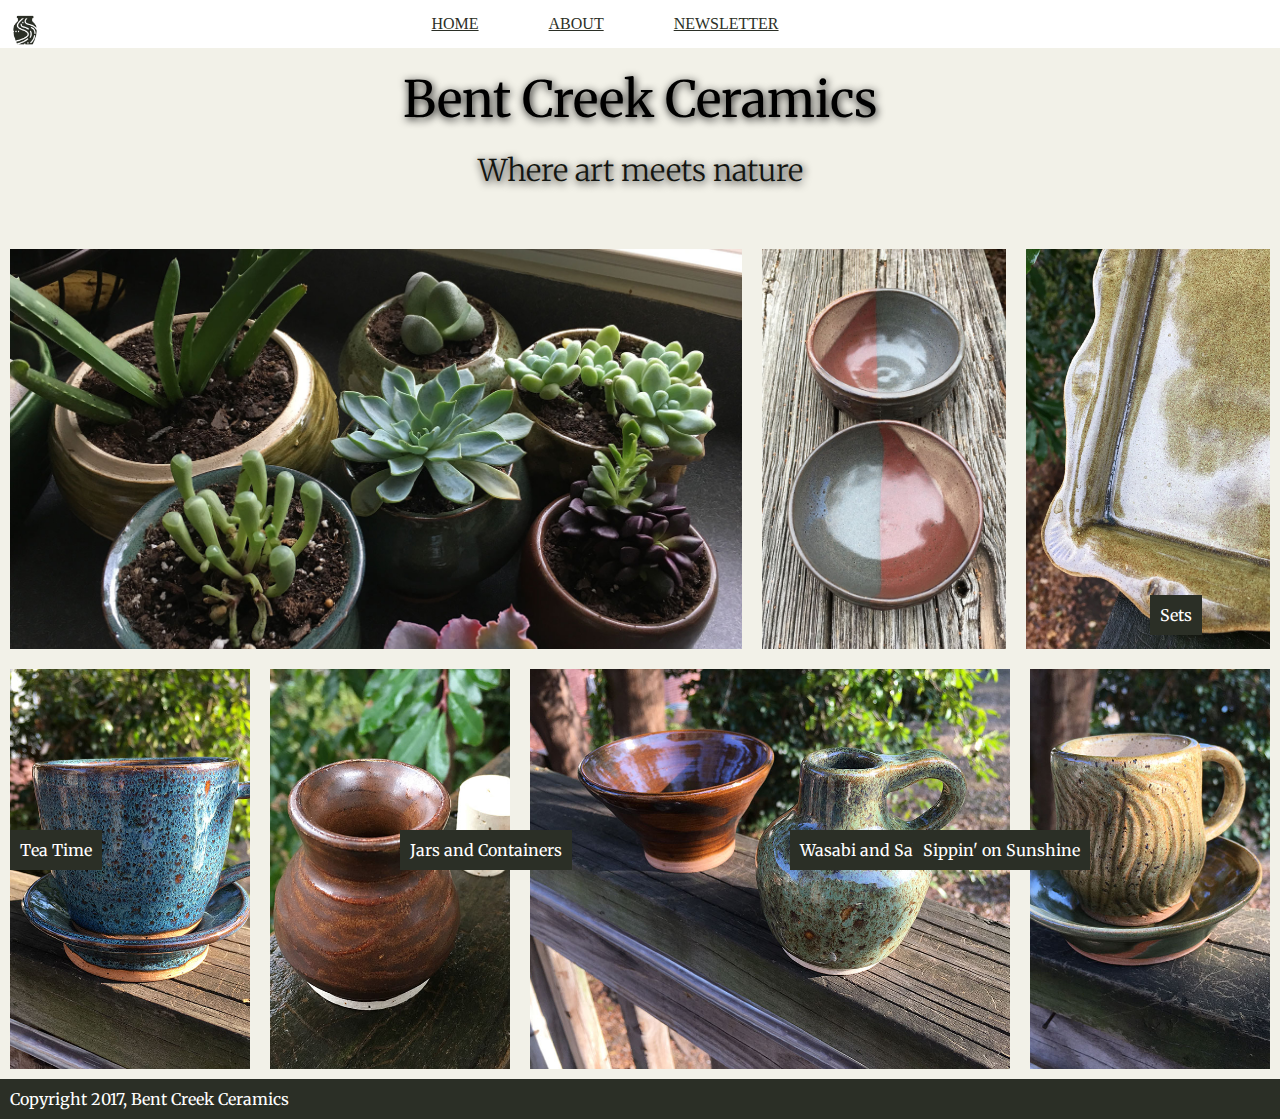
<file: index.html>
<!DOCTYPE html>
<html lang="en">
    <head>
        <title>Bent Creek Ceramics</title>
        <link href="styles.css" rel="stylesheet">
        <link href="https://fonts.googleapis.com/css?family=Merriweather:300,300i,400,400i,700|Roboto:300,300i,400,400i" rel="stylesheet">
    </head>
    <body>
        <section class="home_nav_bar">
            <nav class="home_nav">
                <img id="nav_vase" src="images/optimized/bent-creek-logo.png" alt= "navigation logo">
                <a href="index.html"> home</a>
                <a href="about/about.html"> about</a>
                <a href="newsletter/newsletter.html"> newsletter</a>
            </nav>
        </section>
        <div>
        <section>
        <header class="home_header">
            <h1 id="top_head">Bent Creek Ceramics</h1>
            <h2 id="bottom_head">Where art meets nature</h2>
        </header>
        </section>
        <section class="images">
            <div class="top_row">
            <img  src="images/optimized/product-1.jpg" alt="pots with flowers">
            <p id= "p_one">Endless Possibilities</p>
            <img src="images/optimized/product-2.jpg" alt="empty bowl">
            <p id= "p_two">Sets</p>
            <img src="images/optimized/product-3.jpg" alt="empty tray">
            </div>
            <div class="bottom_row">
            <p id= "p_three">Textures</p>
            <img src="images/optimized/product-4.jpg" alt="idle tea cup">
            <p id= "p_four">Tea Time</p>
            <img src="images/optimized/product-5.jpg" alt="orange jar">
            <p id= "p_five">Jars and Containers</p>
            <img src="images/optimized/product-6.jpg" alt="empty vase">
            <p id= "p_six">Wasabi and Saki</p>
            <img src="images/optimized/product-7.jpg" alt="wooden teacup">
            <p id= "p_seven">Sippin' on Sunshine</p>
            </div>
        
        </section>
        <section>
            <footer>
                <p> Copyright 2017, Bent Creek Ceramics </p>

            </footer>
        </section>
        </div>
    </body>
</html>
</file>
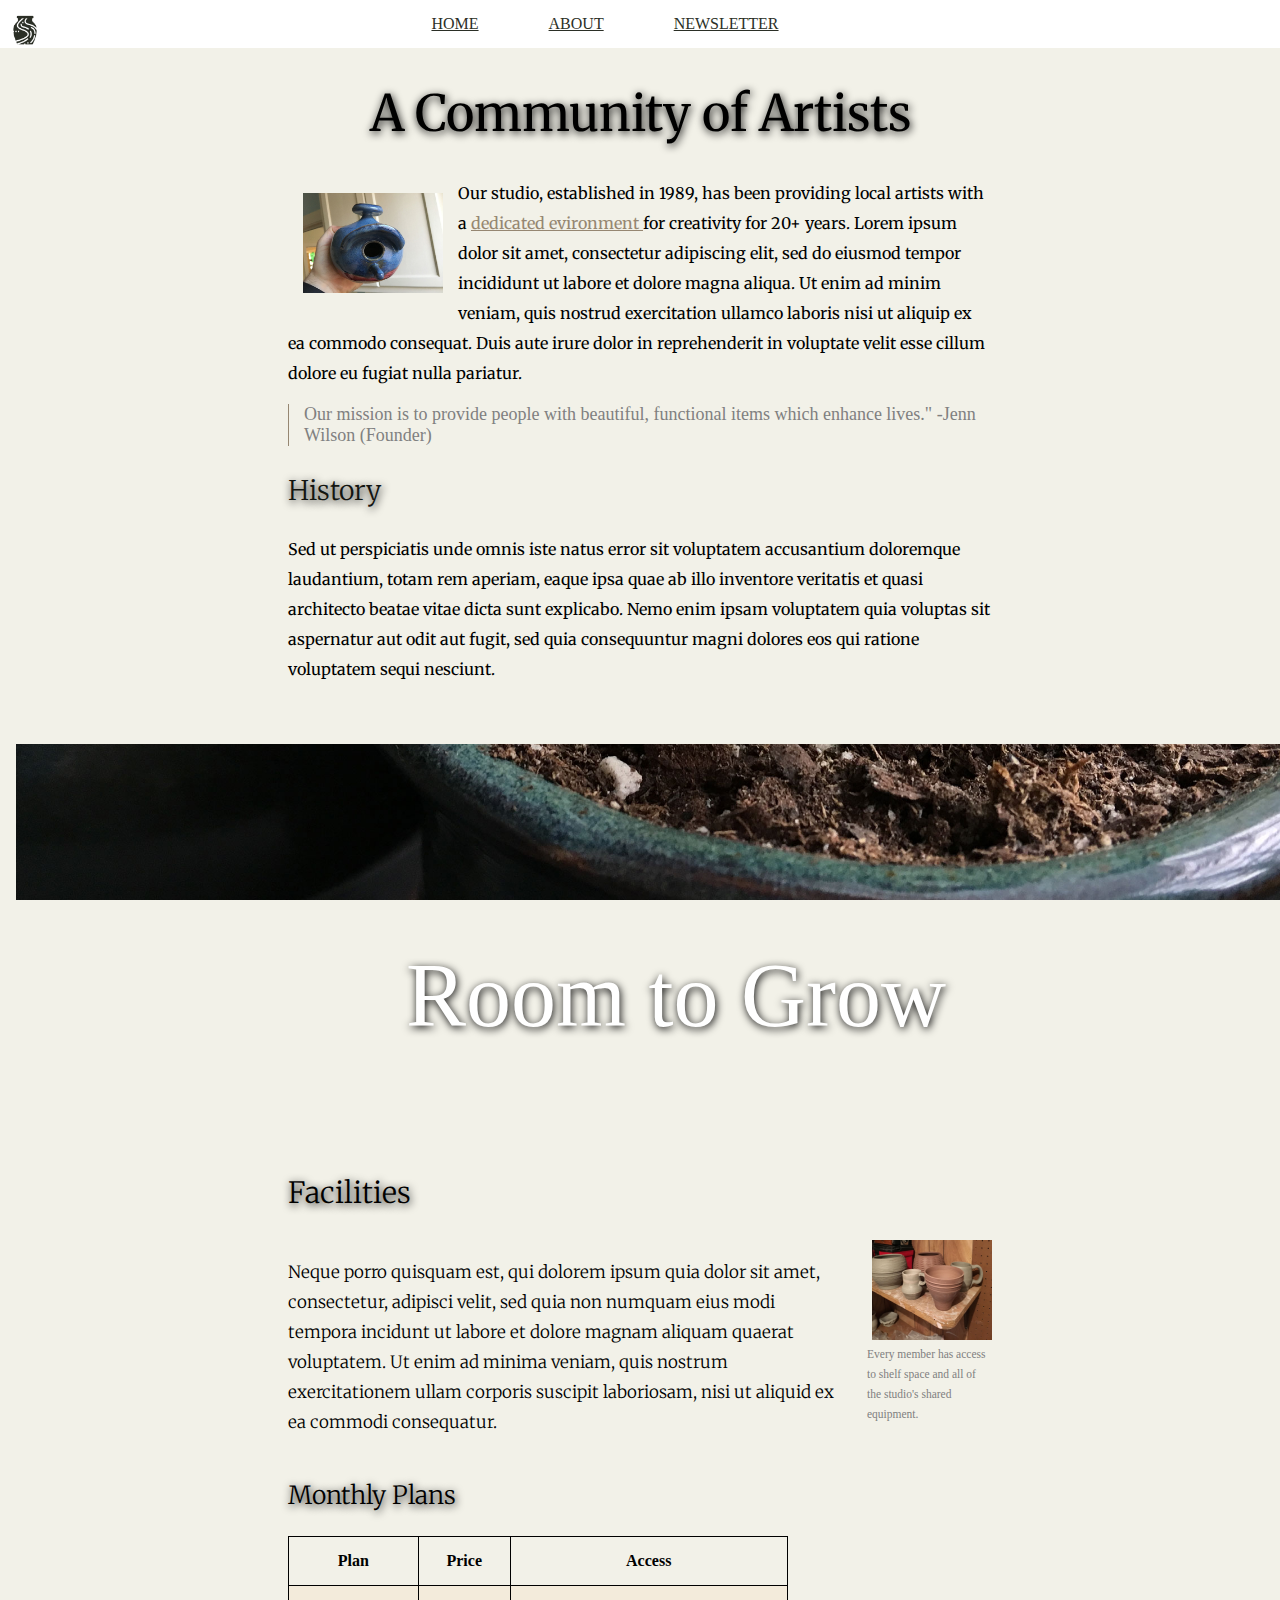
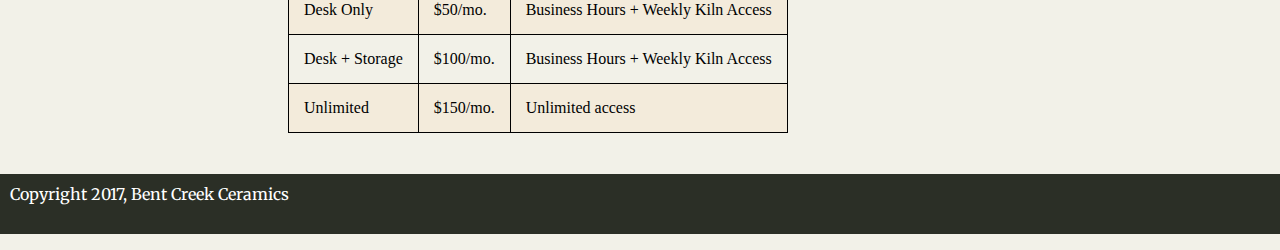
<file: about/about.html>
<!DOCTYPE html>
<html lang="en">
    <head>
        <title>Bent Creek Ceramics - About</title>
        <link href="../about.css" rel="stylesheet">
        <link href="https://fonts.googleapis.com/css?family=Merriweather:300,300i,400,400i,700|Roboto:300,300i,400,400i" rel="stylesheet">
    </head>
    <body>    
   <section class=about_nav_bar>
    <nav class=about_nav>
        <img id="about_vase" src="../images/optimized/bent-creek-logo.png" alt= "navigation logo">
          <a href="../index.html"> home</a>
            <a href="about.html"> about</a>
            <a href="../newsletter/newsletter.html"> newsletter</a>
    </nav>
   </section>
   <main>
    <section>
        <header class="about_header">
       <h1>A Community of Artists</h1>
       </header>
    </section>
    <section>
       <section class="sect_one">
       <img src="../images/optimized/birdhouse.jpg" alt="black birdhouse">
       <p>Our studio, established in 1989, has been providing local artists with a <a href= "#facility">  dedicated evironment </a> for creativity for 20+ years. Lorem ipsum dolor sit amet, consectetur adipiscing elit, sed do eiusmod tempor incididunt ut labore et dolore magna aliqua. Ut enim ad minim veniam, quis nostrud exercitation ullamco laboris nisi ut aliquip ex ea commodo consequat. Duis aute irure dolor in reprehenderit in voluptate velit esse cillum dolore eu fugiat nulla pariatur. </p>
       </section>
       <aside class= "about_aside">
           Our mission is to provide people with beautiful, functional items which enhance lives."
            -Jenn Wilson (Founder)
       </aside>
       <section class="history">
           <h3>History</h3>
           <p>
               Sed ut perspiciatis unde omnis iste natus error sit voluptatem accusantium doloremque laudantium, totam rem aperiam, eaque ipsa quae ab illo inventore veritatis et quasi architecto beatae vitae dicta sunt explicabo. Nemo enim ipsam voluptatem quia voluptas sit aspernatur aut odit aut fugit, sed quia consequuntur magni dolores eos qui ratione voluptatem sequi nesciunt.
           </p>

       </section>
       <section class="header_layer">
       <div class=header_background>
           <!--<img src="/Users/ahmadbratton/tiyfiles/frontend /week_1/week-1-project/images/optimized/background-3.jpg" alt="flower pot background">-->
       </div>
       <h1>Room to Grow</h1>

       </section>
   <section>
       <header id= "facility">
       <h3>Facilities</h3>
       </header>
   </section>
    <section class="about_text">
    <p>
      Neque porro quisquam est, qui dolorem ipsum quia dolor sit amet, consectetur, adipisci velit, sed quia non numquam eius modi tempora incidunt ut labore et dolore magnam aliquam quaerat voluptatem. Ut enim ad minima veniam, quis nostrum exercitationem ullam corporis suscipit laboriosam, nisi ut aliquid ex ea commodi consequatur.  
    </p>
    <section class= "pic_layout">
    <img id="aside_pic" src="../images/optimized/background-1.jpg" alt="small pots">
    <aside>
        Every member has access to shelf space and all of the studio's shared equipment.
    </aside>
    </section>
    </section>
    <section id= "Monthly">
    <h3>Monthly Plans</h3>
    </section>
    <section class="about_table">
    <table>
        <tr>
           <th>Plan </th>
           <th>Price</th>
            <th>Access</th>
        </tr>
        <tr id="desk_only">
            <td>Desk Only </td>
            <td>$50/mo.</td>
            <td>Business Hours + Weekly Kiln Access</td>
        </tr>
        <tr>
            <td>Desk + Storage</td>
            <td>$100/mo.</td>
            <td>Business Hours + Weekly Kiln Access</td>
        </tr>
        <tr id="unlimited">
            <td>Unlimited </td>
            <td> $150/mo. </td>
            <td>Unlimited access</td>
        </tr>
        </table>
    </section>
</main>
<footer>
    <p> Copyright 2017, Bent Creek Ceramics </p>
</footer>
      
   
   </section>
    </body>
</html>
</file>
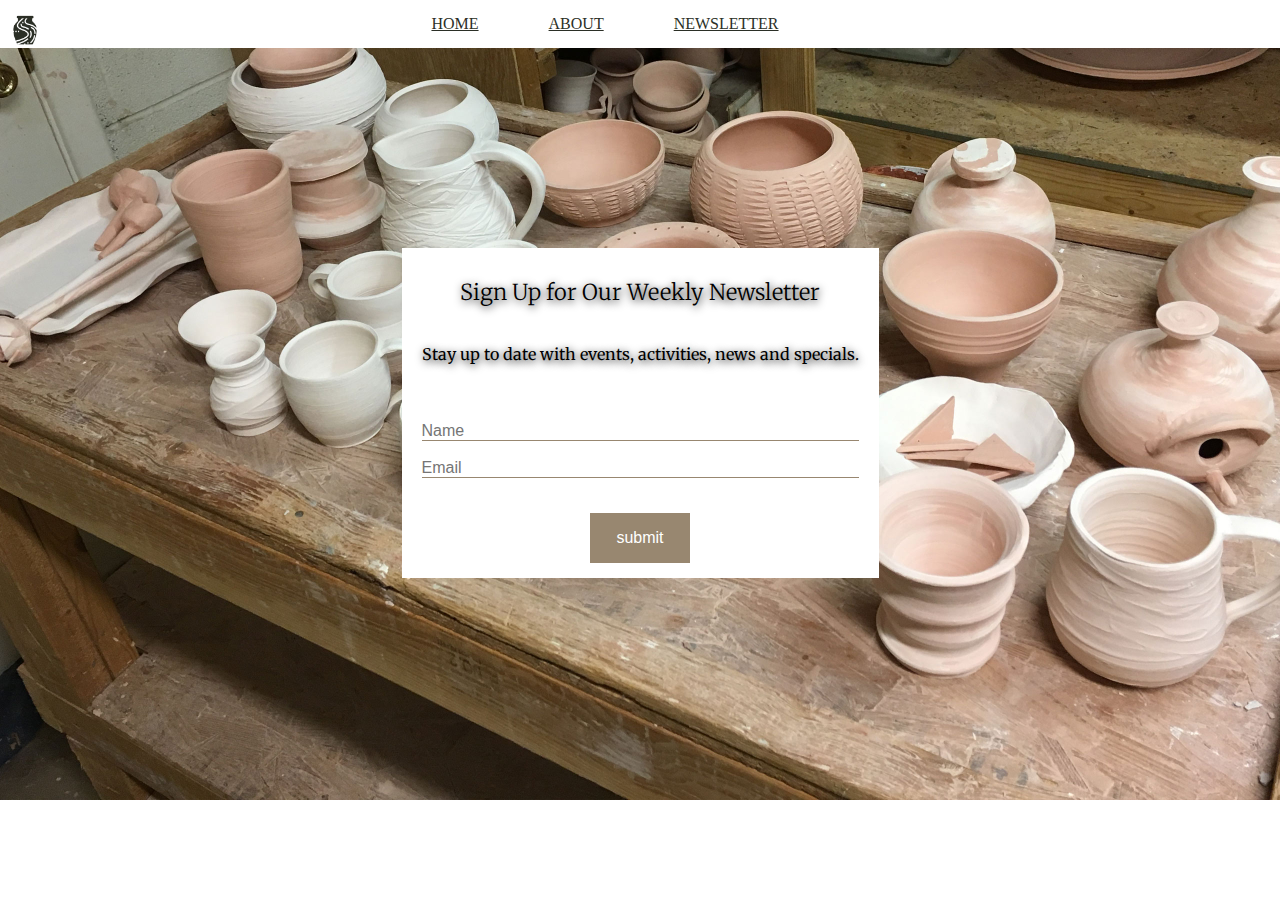
<file: newsletter/newsletter.html>
<!DOCTYPE html>
<html lang="en">
    <head>
        <title>Bent Creek Ceramics - Newsletter</title>
        <link href="../newsletter.css" rel="stylesheet">
        <link href="https://fonts.googleapis.com/css?family=Merriweather:300,300i,400,400i,700|Roboto:300,300i,400,400i" rel="stylesheet">
    </head>
    <body>
        <section class="all_content">
            <section class="news_nav_bar">
                <nav class="news_nav">
                   <img id="news_vase"src="../images/optimized/bent-creek-logo.png" alt= "navigation logo">
                    <a href="../index.html"> home</a>
                     <a href="../about/about.html"> about</a>
                   <a href="newsletter.html"> newsletter</a>
                 </nav>
            </section>
            <section class="form">
                <!--<img src="/Users/ahmadbratton/tiyfiles/frontend /week_1/week-1-project/images/optimized/background-2.jpg" alt="potery background">-->
                
                <form>
                    <h2>Sign Up for Our Weekly Newsletter</h2><br>
                <h3>Stay up to date with events, activities, news and specials.</h3>
                <br>
                    <fieldset>
                        <div class="name_email">
                        <input id="nameInput" type="name" name="name" placeholder="Name">
                        <br>
                        <input id="emailInput" type="email" name="email" placeholder="Email">
                        </div>
                        <div class="submit_tag">
                            <input id="signupButton" type="submit" name="submit" value="submit">
                        </div>
                    </fieldset>
                    
                </form>
                

                
            </section>
        </section>
        <script type="text/javascript">
  var nameInput = document.getElementById('nameInput');
  var emailInput = document.getElementById('emailInput');
  var signupButton = document.getElementById('signupButton');
  signupButton.addEventListener('click', function(e) {
    var nameVal = nameInput.value;
    var emailVal = emailInput.value;
    if (nameVal && emailVal) {
      alert('Thanks for signing up, ' + nameVal + '. Newsletters will be sent to ' + emailVal);
      nameInput.value = "";
      emailInput.value = "";
    } else {
      alert('We would love for you to sign up, please provide both your name and email address.');
    }
  });
</script>
   
    </body>
</html>
</file>
<file: styles.css>
*, *:before, *:after {
  box-sizing: border-box;
}



.images img{
    height: 400px;
    width: 200px;
    position: relative;
    object-fit: cover;
}
* {
  margin: 0px;
  padding: 0px;
  border: 0px;
  outline: 0px;
  font-size: 100%;
  vertical-align: baseline;
  background: transparent;
  
}
body{
    background-color: #F2F1E8;
    
    

}
.home_nav_bar{
background-color:#FFFFFF;




}
.home_nav{
    display:flex;
    justify-content: center;
    text-transform: uppercase;
    align-content: space-between;
    padding: 15px;
}
.home_nav a{
    color:#2B2F26;
    margin-right: 70px;

    
}
#nav_vase{
    height: 30px;
    width: 30px;
    position: absolute;
    left: 10px;
}
.home_header{
    display: flex;
    flex-direction: column;
    align-items: center;
    text-shadow: 1px 2px 8px black;

}
#top_head{
    font-family: 'Merriweather', serif;
    font-size: 50px;
    margin: 20px;
    font-weight: normal;
    
}
#bottom_head{
    font-family: 'Merriweather', serif;
    font-size: 30px;
    margin-bottom: 50px;
    font-weight: 100;
    color: #131511;
}
img[src="images/optimized/product-1.jpg"] {
height: 400px;
flex: 3;
margin: 10px;

}
img[src="images/optimized/product-2.jpg"]{
height: 400px;
flex: 1;
margin: 10px;
}
.images {
   
   
  

}
img[src="images/optimized/product-3.jpg"]{
flex: 1;
height: 400px;
margin: 10px;
}
.top_row{
    display: flex;
    /*align-items: center;*/
    justify-content: space-between;
    flex-direction: row;
    
   
   
}
.bottom_row{
    display: flex;
    align-items: center;
    justify-content: space-between;
    flex-direction: row;
    
    
}
img[src="images/optimized/product-4.jpg"]{
flex:1;
margin: 10px;
}
img[src="images/optimized/product-5.jpg"]{
flex:1;
margin: 10px;
}
img[src="images/optimized/product-6.jpg"]{
flex:2;
margin: 10px;
}
img[src="images/optimized/product-7.jpg"]{
flex:1;
margin: 10px;
}

.images p {
    background-color: #2B2F26;
    height: 40px;
    padding: 10px;
    color: white;
    font-family: 'Merriweather', serif;
    z-index: 2;
    text-align: center;
    
    
    
}
#p_one {
    position: absolute;
    right: 1715px;
    top:595px;
}
#p_two{
    position: absolute;
    left: 1150px;
    top:595px;
}
#p_three {
    position: absolute;
    left: 1550px;
    bottom: 440px;
}
#p_four {
    position: absolute;
    left: 10px;
   bottom: 30px;
}
#p_five {
    position: absolute;
    left: 400px;
    bottom: 30px;
}
#p_six {
    position: absolute;
    left: 790px;
    bottom: 30px;
}
#p_seven {
    position: absolute;
    right: 190px;
    bottom: 30px;
}
footer p{
    background-color: #2B2F26;
    height: 40px;
    padding: 10px;
    color: white;
    font-family: 'Merriweather', serif;
    text-align: left;
}
</file>
<file: about.css>
body{
    background-color: #F2F1E8;
    margin: auto;
}

.about_nav_bar{
background-color:#FFFFFF;
margin: auto;


}
.about_nav{
    display:flex;
    justify-content: center;
    text-transform: uppercase;
    align-content: space-between;
    padding: 15px;
}
.about_nav a{
    color:#2B2F26;
    margin-right: 70px;

    
}
#about_vase{
    height: 30px;
    width: 30px;
    position: absolute;
    left: 10px;
}
main{
    width:55%;
    margin: auto;
}
img {
    height: 200px;
    width: 200px;
}
.about_header h1{
    text-align: center;
    font-size: 50px;
    font-family: 'Merriweather', serif;
    font-weight: normal;
    text-shadow: 1px 2px 8px black;
}
.sect_one{
    font-family:'Merriweather', serif; 
    font-weight: normal;
}
.sect_one p{
    line-height: 30px;
    
    
    
}
.sect_one img{
    position: relative;
    float: left;
    height: 100px;
    width: 140px;
    padding: 15px;
    

}

.header_layer {
    background-image: url("images/optimized/background-3.jpg");
    background-size: cover;
    object-fit: cover;
    background-attachment: fixed;
    background-position: center;
    height: 400px;
    width: 900px;
    padding-right: 25em;
    color: white;
    text-align: center;
    background-repeat: no-repeat;
    margin:0px -17em;
}
.header_layer h1{
    position: relative;
    top: 200px;
    left: 210px;
    font-size: 90px;
    font-weight: normal;
    text-shadow: 1px 2px 8px black;
}
.about_aside{
    border-left: 1px solid #968772;
   padding-left: 15px;
   color:gray;
   font-size: 18px;
}
.history h3{
    color: #131511;
    font-weight:lighter;
    font-size: 27px;
    font-family: 'Merriweather', serif;
    text-shadow: 1px 2px 8px black;

}
.history p{
    line-height: 30px;
    font-family: 'Merriweather', serif;
}
.about_text{
    display:flex;
    justify-content: space-between;
}
.about_text p{
    line-height: 30px;
    font-size: 17px;
    font-weight: lighter;
    font-family: 'Merriweather', serif;
}
#aside_pic{
    margin-left: 20px;
    width: 120px;
    height: 100px;
}
.pic_layout{
    align-items: flex-end;
    padding-left: 10px;
}
.about_text aside{
    color: gray;
    font-size: 11.5px;
    line-height: 20px;
    margin-left: 15px;
}
#facility{
    font-family: 'Merriweather', serif;
    font-size: 25px;
}
#facility h3{
    font-weight: lighter;
    text-shadow: 1px 2px 8px black;
}
.about_table table, th, td{
    border: 1px solid black;
    border-collapse: collapse;
    padding: 15px;
}
#desk_only{
    background-color: #F3EBDB;
}
#unlimited{
    background-color: #F3EBDB;
}
#Monthly h3{
    font-family: 'Merriweather', serif;
    font-weight: lighter;
    font-size: 25px;
    text-shadow: 1px 2px 8px black;
}
footer p{
    background-color: #2B2F26;
    height: 40px;
    padding: 10px;
    color: white;
    font-family: 'Merriweather', serif;
    text-align: left;
}
.about_table{
    padding-bottom: 25px;
  
}
.sect_one a{
  color:  #968772;
}
</file>
<file: newsletter.css>
*, *:before, *:after {
  box-sizing: border-box;
}

* {
  margin: 0px;
  padding: 0px;
  border: 0px;
  outline: 0px;
  font-size: 100%;
  vertical-align: baseline;
  background: transparent;
}
.news_nav_bar{
background-color:#FFFFFF;
}

.news_nav{
    display:flex;
    justify-content: center;
    text-transform: uppercase;
    align-content: space-between;
    padding: 15px;
}
.news_nav a{
    color:#2B2F26;
    margin-right: 70px;

    
}
#news_vase{
    height: 30px;
    width: 30px;
    position: absolute;
    left: 10px;
}
body{
    background-image: url("images/optimized/background-2.jpg");
    background-size:cover;
    
    background-repeat: no-repeat;
    
}
.form{
    display: flex;
    justify-content: center;
    align-items: center;
}
form{
background-color:white;
margin-top: 200px;

}
.name_email{
    display: flex;
    justify-content: space-around;
    flex-direction: column;
    margin: 20px;
}
#nameInput{
    border-bottom: 1px solid #988770;
}
#emailInput{
    border-bottom: 1px solid #988770;
}
.form h2{
    font-family: 'Merriweather', serif;
    text-align: center;
    font-weight: lighter;
    font-size: 22px;
    padding-top: 30px;
    text-shadow: 1px 2px 8px black;
}
.form h3{
    font-family: 'Merriweather', serif;
    text-align: center;
    font-weight: normal;
    margin: 20px;
    text-shadow: 1px 2px 8px black;
}
.submit_tag{
    padding: 15px;
    display:flex;
    justify-content: center;
    
}
.submit_tag input{
    border: 1px solid #988770;
    background-color: #988770;
    padding: 15px;
    width: 100px;
    color: white;
    font-weight: lighter;

}
</file>
